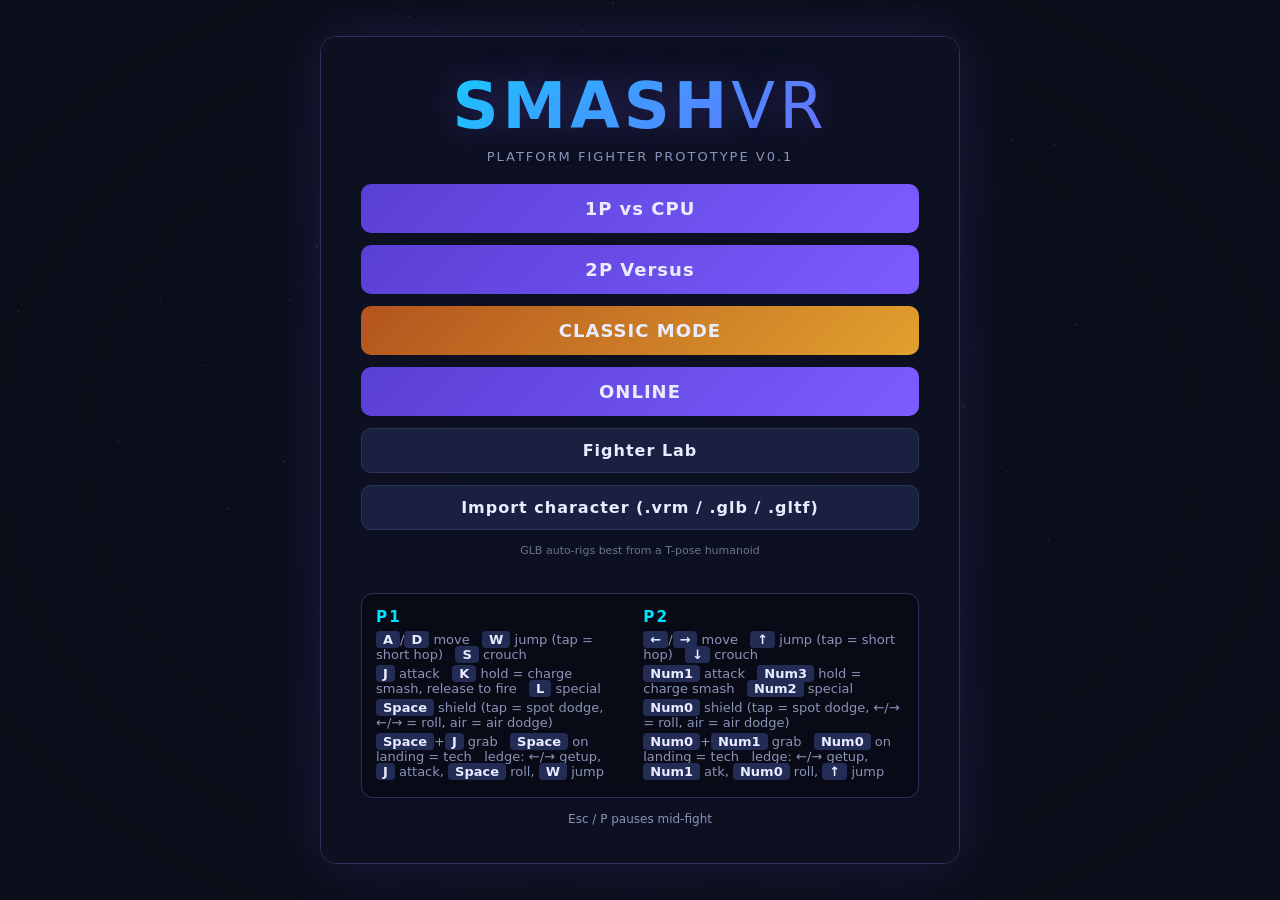
<file: index.html>
<!DOCTYPE html>
<html lang="en">
<head>
<meta charset="utf-8">
<meta name="viewport" content="width=device-width, initial-scale=1, maximum-scale=1, user-scalable=no, viewport-fit=cover">
<link rel="icon" href="data:,">
<title>SMASHVR — platform fighter prototype</title>
<link rel="stylesheet" href="./css/style.css">
<script type="importmap">
{ "imports": {
    "three": "./js/vendor/three.module.js",
    "three/addons/": "./js/vendor/three_addons/",
    "@pixiv/three-vrm": "./js/vendor/three-vrm.module.min.js"
} }
</script>
</head>
<body>
<div id="game"></div>
<!-- v0.4 juice layers: damage numbers + KO white-vignette flash -->
<div id="dmg-layer"></div>
<div id="ko-vignette"></div>

<!-- ============ TITLE ============ -->
<div id="screen-title" class="screen">
  <div class="panel">
    <h1 class="logo">SMASH<span>VR</span></h1>
    <p class="subtitle">platform fighter prototype v0.1</p>
    <div class="btn-col">
      <button id="btn-1p" class="btn big">1P vs CPU</button>
      <button id="btn-2p" class="btn big">2P Versus</button>
      <button id="btn-campaign" class="btn big camp">CLASSIC MODE</button>
      <button id="btn-online" class="btn big">ONLINE</button>
      <button id="btn-lab" class="btn">Fighter Lab</button>
      <label class="btn file-btn">Import character (.vrm / .glb / .gltf)
        <input type="file" id="vrm-file" accept=".vrm,.glb,.gltf" hidden>
      </label>
      <div class="import-hint">GLB auto-rigs best from a T-pose humanoid</div>
      <div class="import-hint" id="import-status"></div>
    </div>
    <div class="controls-card">
      <div>
        <h3>P1</h3>
        <p><b>A</b>/<b>D</b> move &nbsp; <b>W</b> jump (tap = short hop) &nbsp; <b>S</b> crouch</p>
        <p><b>J</b> attack &nbsp; <b>K</b> hold = charge smash, release to fire &nbsp; <b>L</b> special</p>
        <p><b>Space</b> shield (tap = spot dodge, &#8592;/&#8594; = roll, air = air dodge)</p>
        <p><b>Space</b>+<b>J</b> grab &nbsp; <b>Space</b> on landing = tech &nbsp; ledge: &#8592;/&#8594; getup, <b>J</b> attack, <b>Space</b> roll, <b>W</b> jump</p>
      </div>
      <div>
        <h3>P2</h3>
        <p><b>&#8592;</b>/<b>&#8594;</b> move &nbsp; <b>&#8593;</b> jump (tap = short hop) &nbsp; <b>&#8595;</b> crouch</p>
        <p><b>Num1</b> attack &nbsp; <b>Num3</b> hold = charge smash &nbsp; <b>Num2</b> special</p>
        <p><b>Num0</b> shield (tap = spot dodge, &#8592;/&#8594; = roll, air = air dodge)</p>
        <p><b>Num0</b>+<b>Num1</b> grab &nbsp; <b>Num0</b> on landing = tech &nbsp; ledge: &#8592;/&#8594; getup, <b>Num1</b> atk, <b>Num0</b> roll, <b>&#8593;</b> jump</p>
      </div>
    </div>
    <p class="hint">Esc / P pauses mid-fight</p>
  </div>
</div>

<!-- ============ FIGHTER SELECT (v0.51: classic fighter menu) ============ -->
<div id="screen-select" class="screen hidden">
  <div class="sel-wrap">
    <div class="sel-head">
      <h2 id="select-title">CHOOSE YOUR FIGHTER</h2>
      <div class="sel-mode" id="select-mode">1P vs CPU</div>
    </div>
    <div class="sel-main">
      <div class="sel-grid" id="fighter-cards"></div>
      <aside class="sel-detail" id="sel-detail"></aside>
    </div>
    <div id="slot-strip"></div>
    <div class="sel-hint">Click a tray to select it · <b>CTRL</b> badge cycles controller · <b>●</b> cycles team · tiles assign to the selected tray · <b>←→↑↓</b> move cursor · <b>Enter</b> assigns · <b>Tab</b> next tray</div>
    <div class="btn-row">
      <button id="btn-back" class="btn ghost">&#8592; Back</button>
      <button id="btn-start" class="btn big">START FIGHT</button>
    </div>
  </div>
</div>

<!-- ============ CAMPAIGN (CLASSIC MODE) ============ -->
<div id="screen-campaign" class="screen hidden">
  <div class="panel wide">
    <h2>CLASSIC MODE</h2>
    <p class="subtitle">7 stages · weird enemies · challenges · ends on a boss</p>
    <div class="btn-row coop-row">
      <button id="btn-coop1" class="btn sel">1P</button>
      <button id="btn-coop2" class="btn">2P CO-OP</button>
    </div>
    <h3 class="sel-label">P1 fighter</h3>
    <div class="cards small" id="camp-p1-cards"></div>
    <div id="camp-p2-wrap" class="hidden">
      <h3 class="sel-label">P2 fighter</h3>
      <div class="cards small" id="camp-p2-cards"></div>
    </div>
    <h3 class="sel-label">Stages</h3>
    <div id="campaign-stages"></div>
    <div class="btn-row">
      <button id="btn-camp-back" class="btn ghost">&#8592; Back</button>
    </div>
  </div>
</div>

<!-- ============ ONLINE LOBBY ============ -->
<div id="screen-online" class="screen hidden">
  <div class="panel">
    <h2>ONLINE</h2>
    <p class="subtitle">lobbies · friend invites · 1v1 / 2v2 / FFA</p>
    <div class="btn-col">
      <input id="net-name" class="text-in" placeholder="Your name" maxlength="16">
      <button id="btn-net-create" class="btn big">Create lobby</button>
      <div class="join-row">
        <input id="net-code" class="text-in code" placeholder="CODE" maxlength="6">
        <button id="btn-net-join" class="btn">Join</button>
      </div>
      <div id="net-status" class="import-hint"></div>
      <button id="btn-online-back" class="btn ghost">&#8592; Back</button>
    </div>
  </div>
</div>

<div id="screen-lobby" class="screen hidden">
  <div class="panel wide">
    <h2>LOBBY <span id="lobby-code" class="code-big"></span></h2>
    <p class="subtitle">share the code or <button id="btn-copy-link" class="btn small">copy invite link</button></p>
    <div id="lobby-qr-wrap">
      <canvas id="lobby-qr" width="232" height="232"></canvas>
      <p class="subtitle">scan to join — or they enter the code</p>
    </div>
    <div id="lobby-players"></div>
    <div id="lobby-config" class="hidden">
      <div class="btn-row">
        <button id="btn-mode-ffa" class="btn sel">FFA</button>
        <button id="btn-mode-teams" class="btn">2v2 TEAMS</button>
      </div>
      <div class="cfg-row">CPU bots: <button id="btn-cpu-dec" class="btn small">−</button>
        <span id="lobby-cpus">1</span> <button id="btn-cpu-inc" class="btn small">+</button></div>
    </div>
    <div class="btn-row">
      <button id="btn-lobby-start" class="btn big hidden">START MATCH</button>
      <button id="btn-lobby-leave" class="btn ghost">Leave</button>
    </div>
    <div id="lobby-hint" class="import-hint"></div>
  </div>
</div>

<!-- ============ HUD ============ -->
<div id="hud" class="hidden">
  <div class="hud-side left" id="hud-left"></div>
  <div class="hud-center">
    <div class="hud-timer" id="hud-timer">5:00</div>
    <div class="hud-pause-hint">Esc pause</div>
    <div id="net-waiting" class="hidden">WAITING FOR PLAYERS…</div>
    <button id="btn-net-leave" class="btn small danger hidden">leave match</button>
  </div>
  <div class="hud-side right" id="hud-right"></div>
</div>
<div id="hud-extra" class="hidden"></div>
<div id="hud-countdown" class="hidden"></div>

<!-- ============ CAMPAIGN STAGE INTRO ============ -->
<div id="campaign-intro" class="hidden">
  <div id="ci-num">STAGE 1 / 7</div>
  <div id="ci-name">WARMUP</div>
  <div id="ci-sub"></div>
</div>

<!-- ============ PAUSE ============ -->
<div id="screen-pause" class="screen hidden">
  <div class="panel small">
    <h2>PAUSED</h2>
    <div class="btn-col">
      <button id="btn-resume" class="btn big">Resume</button>
      <button id="btn-quit" class="btn ghost">Quit to title</button>
    </div>
  </div>
</div>

<!-- ============ RESULTS ============ -->
<div id="screen-results" class="screen hidden">
  <div class="panel small">
    <h2 id="results-winner">RONIN WINS</h2>
    <p class="subtitle" id="results-sub"></p>
    <div class="btn-col">
      <button id="btn-next-stage" class="btn big hidden">NEXT STAGE &#8594;</button>
      <button id="btn-rematch" class="btn big">Rematch</button>
      <button id="btn-results-title" class="btn ghost">Quit to title</button>
    </div>
  </div>
</div>

<!-- Fighter Lab overlay (built by lab.js) -->
<div id="lab-overlay" class="hidden"></div>

<div id="toast" class="hidden"></div>

<script src="./js/vendor/qrcode.js?v=51"></script>
<script type="module" src="./js/main.js?v=51"></script>
</body>
</html>
</file>
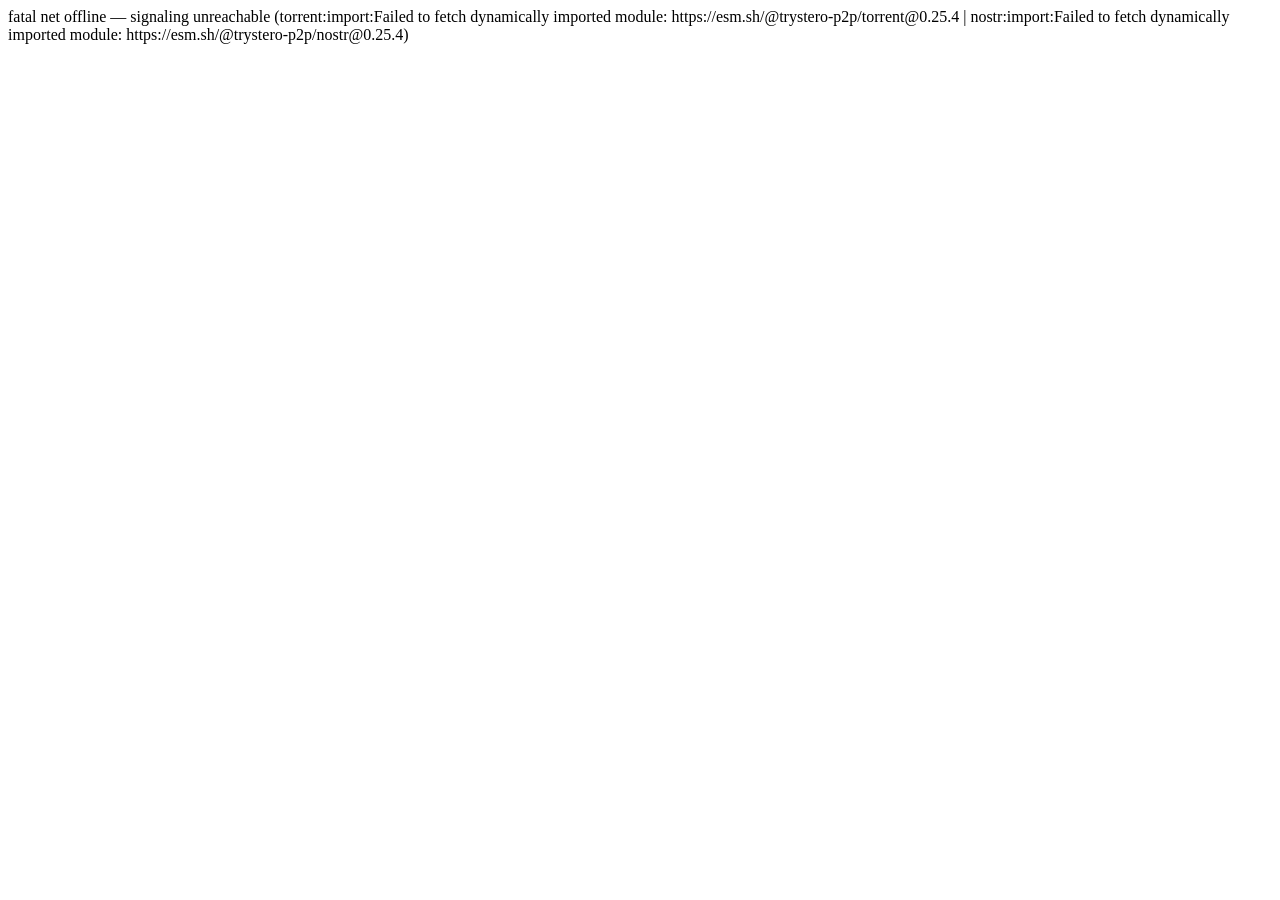
<file: test/_signal.html>
<!doctype html>
<html><head><meta charset="utf-8"><title>smashvr signal test</title>
<script type="importmap">
{ "imports": {
    "three": "../js/vendor/three.module.js",
    "three/addons/": "../js/vendor/three_addons/",
    "@pixiv/three-vrm": "../js/vendor/three-vrm.module.min.js"
} }
</script></head><body>
<div id="sig-status">booting…</div>
<script type="module">
import { createNetTransport } from '../js/netplay.js';
window.__sig = { log: [], transport: null, error: null, done: false };
const log = (m) => { window.__sig.log.push(m); document.getElementById('sig-status').textContent = m; };
try {
  const code = (location.hash.match(/#room=([A-Z0-9]+)/) || [])[1] || 'SIGTEST';
  log('import-ok');
  const t = await createNetTransport(code, {
    onPeerJoin: (cid, via) => log('peer-join:' + String(cid).slice(0, 8) + ' via ' + via),
    onPeerLeave: (cid, via) => log('peer-leave:' + String(cid).slice(0, 8) + ' via ' + via),
    onMessage: (msg) => log('msg:' + JSON.stringify(msg).slice(0, 80)),
  });
  window.__sig.transport = t;
  log('room-joined cid=' + String(t.cid).slice(0, 8));
  // SDP sanity per AGENTS.md: bare RTCPeerConnection offer proves the
  // browser WebRTC stack; ICE can never get past checking on this VM (UDP).
  try {
    const pc = new RTCPeerConnection();
    pc.createDataChannel('x');
    const offer = await pc.createOffer();
    await pc.setLocalDescription(offer);
    log('sdp-ok type=' + offer.type + ' sdp_len=' + offer.sdp.length);
    pc.close();
  } catch (e) { log('sdp-fail ' + e.message); }
  // send attempt (data channel can't open here — must not throw)
  setTimeout(() => {
    try { t.send({ k: 'ping', n: 1 }); log('send-attempted peers=' + t.peerCount()); }
    catch (e) { log('send-threw ' + e.message); }
    window.__sig.done = true;
  }, 5000);
} catch (e) {
  window.__sig.error = String((e && e.message) || e);
  log('fatal ' + window.__sig.error);
  window.__sig.done = true;
}
</script></body></html>
</file>
<file: css/style.css>
/* SMASHVR v0.1 — dark arena theme */
:root {
  --bg: #0b0e1a;
  --panel: rgba(13, 17, 34, 0.92);
  --line: #2a3358;
  --txt: #e8ecff;
  --dim: #8b93b8;
  --accent: #7c5cff;
  --accent2: #00e5ff;
  --danger: #ff4d6d;
  /* Console screen rect for HUD/gloss layers in console mode. Defaults
     are the full-viewport values; touchui publishes exact px once layout
     runs. Nothing load-bearing reads these — slot geometry is pure CSS. */
  --vx: 0px; --vy: 0px; --vw: 100vw; --vh: 100vh;
}

* { box-sizing: border-box; }

html, body {
  margin: 0; padding: 0; height: 100%;
  background: var(--bg); color: var(--txt);
  font-family: "Segoe UI", system-ui, -apple-system, sans-serif;
  overflow: hidden;
  user-select: none; -webkit-user-select: none;
}

#game { position: fixed; inset: 0; }
#game canvas { display: block; }

/* v0.4 juice layers */
#dmg-layer { position: fixed; inset: 0; pointer-events: none; overflow: hidden; z-index: 15; }
.dmg-num {
  position: absolute; left: 0; top: 0;
  font-weight: 800; font-size: 15px; line-height: 1;
  color: #fff; text-shadow: 0 0 4px rgba(0,0,0,0.9), 0 2px 2px rgba(0,0,0,0.7);
  will-change: transform, opacity; pointer-events: none;
}
.dmg-num.big { font-size: 26px; color: #ffe27d; }
#ko-vignette {
  position: fixed; inset: 0; pointer-events: none; z-index: 16; opacity: 0;
  background: radial-gradient(ellipse at center, rgba(255,255,255,0) 40%, rgba(255,255,255,0.95) 100%);
}

/* ---------- screens ---------- */
.screen {
  position: fixed; inset: 0; z-index: 20;
  display: flex; align-items: center; justify-content: center;
  background: radial-gradient(ellipse at center, rgba(11,14,26,0.55) 0%, rgba(11,14,26,0.92) 100%);
}
.hidden { display: none !important; }

.panel {
  background: var(--panel);
  border: 1px solid var(--line);
  border-radius: 16px;
  padding: 32px 40px;
  text-align: center;
  box-shadow: 0 0 60px rgba(124, 92, 255, 0.18);
  max-width: 640px; width: min(92vw, 640px);
  max-height: 92vh; overflow-y: auto;
}
.panel.small { width: min(92vw, 400px); }

.logo {
  font-size: 64px; font-weight: 900; letter-spacing: 4px; margin: 0;
  background: linear-gradient(135deg, var(--accent2), var(--accent));
  -webkit-background-clip: text; background-clip: text; color: transparent;
  text-shadow: 0 0 40px rgba(124, 92, 255, 0.35);
}
.logo span { font-weight: 300; }
.subtitle { color: var(--dim); margin: 6px 0 20px; letter-spacing: 2px; text-transform: uppercase; font-size: 13px; }

h2 { letter-spacing: 3px; margin: 0 0 12px; }
h3.sel-label { color: var(--dim); letter-spacing: 2px; font-size: 13px; margin: 18px 0 8px; text-transform: uppercase; }

/* ---------- buttons ---------- */
.btn {
  font: inherit; font-weight: 700; letter-spacing: 1px;
  color: var(--txt); background: #1a2140;
  border: 1px solid var(--line); border-radius: 10px;
  padding: 12px 22px; cursor: pointer;
  transition: transform 0.08s, box-shadow 0.08s, background 0.08s;
}
.btn:hover { background: #232c55; box-shadow: 0 0 18px rgba(124, 92, 255, 0.35); transform: translateY(-1px); }
.btn:active { transform: translateY(1px); }
.btn.big { font-size: 18px; padding: 14px 30px; background: linear-gradient(135deg, #5a3fd4, #7c5cff); border: none; }
.btn.big:hover { box-shadow: 0 0 24px rgba(124, 92, 255, 0.6); }
.btn.ghost { background: transparent; }
.btn-col { display: flex; flex-direction: column; gap: 12px; align-items: stretch; margin: 8px 0; }
.btn-row { display: flex; gap: 12px; justify-content: center; margin-top: 22px; }
.file-btn { display: inline-block; text-align: center; }
.import-hint { font-size: 11px; color: #6b7488; text-align: center; margin-top: 2px; }

/* ---------- controls card ---------- */
.controls-card {
  display: flex; gap: 24px; justify-content: center;
  margin-top: 22px; padding: 14px;
  border: 1px solid var(--line); border-radius: 12px;
  background: rgba(0, 0, 0, 0.3);
  text-align: left; font-size: 13px;
}
.controls-card h3 { margin: 0 0 6px; color: var(--accent2); letter-spacing: 2px; }
.controls-card p { margin: 4px 0; color: var(--dim); }
.controls-card b { color: var(--txt); background: #232c55; border-radius: 4px; padding: 1px 7px; }
.hint { color: var(--dim); font-size: 12px; margin-top: 14px; }

/* ---------- fighter cards ---------- */
.cards { display: flex; gap: 14px; justify-content: center; }
.fcard {
  flex: 1; max-width: 220px; cursor: pointer;
  border: 2px solid var(--line); border-radius: 12px;
  padding: 16px 12px; background: rgba(0, 0, 0, 0.35);
  transition: border-color 0.1s, transform 0.1s;
}
.fcard:hover { transform: translateY(-2px); }
.fcard.sel { border-color: var(--accent2); box-shadow: 0 0 20px rgba(0, 229, 255, 0.35); }
.fcard .fname { font-size: 22px; font-weight: 900; letter-spacing: 3px; margin-bottom: 4px; }
/* v0.17: Smash-style portrait — character render, name banner below. */
.fcard .fportrait {
  width: 100%; aspect-ratio: 1; border-radius: 8px; overflow: hidden;
  background: radial-gradient(ellipse at 50% 70%, #2a3350 0%, #141824 75%);
  border: 1px solid var(--line); margin-bottom: 8px;
  display: flex; align-items: center; justify-content: center;
}
.fcard .fportrait img { width: 100%; height: 100%; object-fit: cover; display: block; }
.fcard .fportrait .swatch { width: 60%; height: 14px; border-radius: 7px; }
.fcard .fclass { color: var(--dim); font-size: 12px; letter-spacing: 2px; text-transform: uppercase; margin-bottom: 10px; }
.fcard .swatch { height: 14px; border-radius: 7px; margin: 0 18px; }
/* v0.7: CUSTOM roster section label on the select screen */
.fcard-label {
  align-self: center; color: var(--dim); font-size: 11px; letter-spacing: 3px;
  padding: 0 4px; white-space: nowrap;
}

/* ---------- v0.9 slot strip ---------- */
.panel.wide { width: min(96vw, 1100px); }
#slot-strip {
  display: flex; gap: 8px; justify-content: center; margin: 10px 0 4px;
  flex-wrap: nowrap;
}
.slot {
  flex: 1; min-width: 0; max-width: 130px; cursor: pointer;
  border: 2px solid var(--line); border-radius: 10px;
  padding: 8px 6px; background: rgba(0, 0, 0, 0.35);
  display: flex; flex-direction: column; align-items: center; gap: 6px;
  transition: border-color 0.1s;
}
.slot:hover { border-color: var(--dim); }
.slot.sel { border-color: var(--accent2); box-shadow: 0 0 14px rgba(0, 229, 255, 0.3); }
.slot.closed { opacity: 0.45; }
.slot-name { font-size: 11px; font-weight: 800; letter-spacing: 1px; white-space: nowrap; overflow: hidden; text-overflow: ellipsis; max-width: 100%; }
.slot-ctrl {
  font-size: 11px; font-weight: 800; letter-spacing: 1px; cursor: pointer;
  background: #232c55; color: var(--txt); border: 1px solid var(--line);
  border-radius: 6px; padding: 3px 10px; min-width: 52px;
}
.slot-team {
  width: 18px; height: 18px; border-radius: 50%; cursor: pointer;
  background: #2a2f45; border: 2px solid var(--line); padding: 0;
}
.slot-team.team-red { background: #ff3b30; border-color: #ff3b30; }
.slot-team.team-blue { background: #0a84ff; border-color: #0a84ff; }
.sel-hint { color: var(--dim); font-size: 11px; letter-spacing: 1px; margin: 6px 0 10px; }
.sel-hint b { color: var(--txt); }

/* ---------- HUD ---------- */
#hud {
  position: fixed; top: 0; left: 0; right: 0; z-index: 10;
  display: flex; justify-content: space-between; align-items: flex-start;
  padding: 14px 26px; pointer-events: none;
  text-shadow: 0 2px 8px rgba(0, 0, 0, 0.8);
}
.hud-side { min-width: 180px; max-width: 34vw; display: flex; flex-direction: column; gap: 8px; }
.hud-side.right { text-align: right; align-items: flex-end; }
.hud-side.left { align-items: flex-start; }
.hchip { border-left: 3px solid var(--dim); padding-left: 8px; }
.hud-side.right .hchip { border-left: none; border-right: 3px solid var(--dim); padding-left: 0; padding-right: 8px; }
.hud-team { font-weight: 900; letter-spacing: 4px; font-size: 13px; }
.hud-name { font-weight: 800; letter-spacing: 2px; font-size: 15px; color: var(--dim); }
.hud-pct { font-size: 52px; font-weight: 900; line-height: 1; }
.hud-stocks { font-size: 20px; color: var(--accent2); letter-spacing: 4px; margin-top: 4px; }
/* v0.23: combo badge — pops under the chip while a combo is live */
.hud-combo { font-weight: 800; font-size: 17px; letter-spacing: 2px; margin-top: 2px;
  text-shadow: 0 0 14px currentColor; }
.hud-combo.pop { animation: combo-pop 0.28s ease-out; }
@keyframes combo-pop {
  0% { transform: scale(1.7); opacity: 0.5; }
  100% { transform: scale(1); opacity: 1; }
}
.hud-combo.hidden { display: none; }
/* v0.9: compact chips when 3+ fighters share a side */
.hud-side .hchip:nth-child(n+3) .hud-pct { font-size: 34px; }
.hud-side .hchip:nth-child(n+3) .hud-name { font-size: 12px; }
.hud-side .hchip:nth-child(n+3) .hud-stocks { font-size: 14px; }
.hud-center { text-align: center; }
.hud-timer { font-size: 30px; font-weight: 800; letter-spacing: 2px; }
.hud-pause-hint { font-size: 11px; color: var(--dim); letter-spacing: 1px; }

#hud-countdown {
  position: fixed; inset: 0; z-index: 15;
  display: flex; align-items: center; justify-content: center;
  font-size: 120px; font-weight: 900; color: var(--txt);
  text-shadow: 0 0 60px var(--accent);
  pointer-events: none;
}

/* ---------- lab overlay / toast ---------- */
#lab-overlay {
  position: fixed; inset: 0; z-index: 30;
  background: rgba(5, 7, 15, 0.9);
  display: flex; align-items: center; justify-content: center;
}

#toast {
  position: fixed; bottom: 26px; left: 50%; transform: translateX(-50%);
  z-index: 50; background: #1a2140; border: 1px solid var(--accent);
  color: var(--txt); padding: 12px 24px; border-radius: 10px;
  font-weight: 600; box-shadow: 0 0 24px rgba(124, 92, 255, 0.4);
  transition: opacity 0.3s;
}
#toast.error { border-color: var(--danger); box-shadow: 0 0 24px rgba(255, 77, 109, 0.4); }

/* ---------- v0.10 campaign ---------- */
.btn.camp { background: linear-gradient(135deg, #b3541e, #e2a12e); }
.btn.camp:hover { box-shadow: 0 0 24px rgba(226, 161, 46, 0.6); }
.coop-row { margin: 4px 0 6px; }
.coop-row .btn.sel { border-color: var(--accent2); box-shadow: 0 0 18px rgba(0, 229, 255, 0.35); }
.cards.small { flex-wrap: wrap; gap: 8px; }
.btn.pick { padding: 8px 14px; font-size: 13px; }
.btn.pick.sel { border-color: var(--accent2); box-shadow: 0 0 14px rgba(0, 229, 255, 0.35); }
#campaign-stages { display: flex; flex-direction: column; gap: 8px; margin: 6px 0 4px; }
.stage {
  display: flex; align-items: center; gap: 14px; text-align: left;
  border: 2px solid var(--line); border-radius: 12px; padding: 10px 16px;
  background: rgba(0, 0, 0, 0.35); cursor: pointer;
  transition: border-color 0.1s, transform 0.1s;
}
.stage:hover:not(.locked) { border-color: var(--accent2); transform: translateX(3px); }
.stage.locked { opacity: 0.45; cursor: default; }
.stage-num {
  font-size: 26px; font-weight: 900; min-width: 44px; text-align: center;
  color: var(--accent2);
}
.stage.locked .stage-num { color: var(--dim); }
.stage-body { flex: 1; }
.stage-name { font-weight: 900; letter-spacing: 3px; font-size: 17px; }
.stage-sub { color: var(--dim); font-size: 13px; margin-top: 2px; }
.stage-best { color: var(--accent2); font-size: 13px; font-weight: 700; white-space: nowrap; }

/* stage intro splash */
#campaign-intro {
  position: fixed; inset: 0; z-index: 60; pointer-events: none;
  display: flex; flex-direction: column; align-items: center; justify-content: center;
  background: rgba(5, 7, 18, 0.55);
  animation: ci-in 0.35s ease-out;
}
#campaign-intro.hidden { display: none; }
#ci-num { letter-spacing: 6px; color: var(--dim); font-size: 15px; }
#ci-name {
  font-size: 64px; font-weight: 900; letter-spacing: 8px; margin: 6px 0;
  background: linear-gradient(135deg, #e2a12e, #ff5e3a);
  -webkit-background-clip: text; background-clip: text; color: transparent;
  text-shadow: 0 0 44px rgba(226, 161, 46, 0.4);
}
#ci-sub { color: var(--txt); font-size: 16px; letter-spacing: 1px; }
@keyframes ci-in { from { opacity: 0; transform: scale(1.06); } to { opacity: 1; transform: scale(1); } }

/* HUD extras: KO counter + boss bar */
#hud-extra {
  position: fixed; top: 76px; left: 50%; transform: translateX(-50%);
  z-index: 40; pointer-events: none; text-align: center;
}
#hud-extra.hidden { display: none; }
.kofest {
  font-size: 26px; font-weight: 900; letter-spacing: 3px; color: #ffd166;
  text-shadow: 0 0 18px rgba(255, 209, 102, 0.5);
}
.kofest b { font-size: 34px; }
.bossbar { width: min(60vw, 520px); }
.bossname {
  font-weight: 900; letter-spacing: 4px; font-size: 15px; color: #c4b5fd;
  text-shadow: 0 0 16px rgba(139, 92, 246, 0.6); margin-bottom: 4px;
}
.bosstrack {
  position: relative; height: 16px; border-radius: 8px;
  background: rgba(0, 0, 0, 0.55); border: 1px solid #8b5cf6;
  overflow: hidden;
}
.bossfill {
  height: 100%; border-radius: 8px;
  background: linear-gradient(90deg, #8b5cf6, #e879f9);
  transition: width 0.2s;
}
.bosspip {
  position: absolute; top: 0; bottom: 0; width: 2px; background: #0b0e1a;
}

/* ---------- v0.11 online lobby ---------- */
.text-in {
  background: #0d1226; color: #e8ecf8; border: 1px solid var(--line);
  border-radius: 10px; padding: 12px 14px; font-size: 16px; font-family: inherit;
  width: 100%; box-sizing: border-box; text-align: center;
}
.text-in.code { letter-spacing: 6px; text-transform: uppercase; font-weight: 700; }
.join-row { display: flex; gap: 10px; }
.join-row .text-in { flex: 1; }
.code-big {
  letter-spacing: 8px; color: #7c5cff; font-size: 1.2em;
  border: 1px dashed var(--line); border-radius: 8px; padding: 2px 10px 2px 18px;
}
#lobby-qr-wrap { text-align: center; margin: 12px 0 2px; }
#lobby-qr { background: #fff; border-radius: 10px; image-rendering: pixelated; }
#lobby-qr-wrap .subtitle { margin-top: 6px; }
#lobby-players { display: flex; flex-direction: column; gap: 8px; margin: 14px 0; }
.lrow {
  display: flex; align-items: center; gap: 10px;
  background: rgba(0, 0, 0, 0.3); border: 1px solid var(--line);
  border-radius: 10px; padding: 8px 12px;
}
.lrow.me { border-color: #7c5cff; }
.lrow.empty { color: #6b7488; font-size: 13px; justify-content: center; border-style: dashed; }
.lname { flex: 1; font-weight: 600; }
.ldef {
  background: #0d1226; color: #e8ecf8; border: 1px solid var(--line);
  border-radius: 8px; padding: 6px 8px; font-family: inherit;
}
.btn.small { font-size: 13px; padding: 7px 12px; }
.btn.danger { background: #5a2333; }
.cfg-row { display: flex; align-items: center; justify-content: center; gap: 10px; margin-top: 14px; }
#lobby-cpus { min-width: 24px; text-align: center; font-size: 18px; font-weight: 700; }
#net-waiting {
  margin-top: 6px; font-size: 13px; font-weight: 700; color: #ffd166;
  animation: blink 1s steps(2) infinite;
}
#btn-net-leave { pointer-events: auto; margin-top: 6px; }
@keyframes blink { 50% { opacity: 0.4; } }
#import-failure, .error { color: #ff7b7b !important; }

/* ---------- v0.26: handheld console mode (touch devices only) ---------- */
/* Built by js/touchui.js; body.touch-ui is set only on coarse pointers, so
   none of this exists in the desktop layout. Two modes: .mode-console (game
   in a Game Boy Micro-style body) and .mode-full (fullscreen + floating
   translucent controls). --vx/--vy/--vw/--vh = the console screen rect,
   published by touchui so HUD layers can live inside the little screen.
   The slot's own geometry is pure CSS (aspect-ratio + container units on
   #screen-slot, #game reparented inside it): correct at first paint with
   zero events fired. JS only syncs the canvas buffer, gloss and HUD —
   all change-gated, none of it load-bearing for the slot's shape. */
#console, #touch-overlay, #screen-glass { display: none; }
body.touch-ui { touch-action: none; overscroll-behavior: none; }
body.mode-console {
  background:
    radial-gradient(120% 90% at 50% 0%, #5b4396 0%, #3a2766 45%, #241743 100%);
}

/* console shell */
body.touch-ui #console {
  display: flex; flex-direction: column;
  position: fixed; inset: 0; z-index: 5;
  /* Size to the dynamic viewport (tracks toolbar show/hide) with a vh
     fallback for older engines — pure CSS, resolved before any JS runs. */
  height: 100vh; height: 100dvh;
  padding: max(6px, env(safe-area-inset-top)) max(8px, env(safe-area-inset-right))
           max(6px, env(safe-area-inset-bottom)) max(8px, env(safe-area-inset-left));
  background:
    radial-gradient(120% 90% at 50% 0%, #5b4396 0%, #3a2766 45%, #241743 100%);
  box-shadow: inset 0 2px 0 rgba(255,255,255,0.14), inset 0 -14px 30px rgba(0,0,0,0.35);
  font-family: inherit;
}
#console-top {
  display: flex; align-items: center; justify-content: space-between;
  padding: 2px 8px 4px; min-height: 30px;
}
#console-top .power {
  display: flex; align-items: center; gap: 6px;
  font-size: 8px; letter-spacing: 2px; color: rgba(233,226,255,0.6); font-weight: 700;
}
#console-top .led {
  width: 8px; height: 8px; border-radius: 50%;
  background: #ff5252; box-shadow: 0 0 8px #ff5252, inset 0 -1px 2px rgba(0,0,0,0.4);
}
#console-top .brand {
  font-size: 17px; font-weight: 900; font-style: italic; letter-spacing: 3px;
  color: #efe9ff; text-shadow: 0 2px 0 rgba(0,0,0,0.35), 0 0 18px rgba(168,85,247,0.45);
}
#console-top .brand em {
  font-size: 11px; font-weight: 700; letter-spacing: 4px; color: #f0abfc;
  text-transform: lowercase;
}
.chrome-btn {
  font: inherit; font-size: 10px; font-weight: 800; letter-spacing: 2px;
  color: #e9e2ff; background: linear-gradient(#3a2a68, #241845);
  border: 1px solid rgba(255,255,255,0.16); border-radius: 999px;
  padding: 7px 13px; cursor: pointer; box-shadow: 0 2px 6px rgba(0,0,0,0.4);
}
.chrome-btn:active { transform: translateY(1px); }

#console-main {
  flex: 1; min-height: 0;
  display: flex; align-items: stretch; gap: 10px; padding: 4px 4px;
}
#bezel {
  flex: 1; min-width: 0; display: flex;
  align-items: center; justify-content: center;
  background: linear-gradient(160deg, #171126, #0d0a18);
  border-radius: 20px; padding: 10px;
  box-shadow: inset 0 2px 10px rgba(0,0,0,0.85), inset 0 -1px 0 rgba(255,255,255,0.07),
              0 1px 0 rgba(255,255,255,0.08);
  /* Size container: the slot sizes itself off the bezel's content box in
     pure CSS (cq units below) — no JS measurement in the load path. The
     bezel's own size comes from flex (landscape) / height:34% (portrait),
     never from its contents, so size containment is safe here. */
  container-type: size;
}
/* The screen itself: the largest 16:9 rect inside the bezel, BY
   CONSTRUCTION. aspect-ratio + container units resolve at first paint,
   before any resize/visualViewport/ResizeObserver event could fire —
   Brave on Android may deliver those late or effectively never, so no
   event and no JS may be load-bearing for this box. All units are CSS
   px: devicePixelRatio never enters layout (Brave farbling perturbs it;
   DPR is for the canvas buffer only, clamped in main.js). touchui only
   guards engines without cq support and syncs buffer/gloss/HUD to it. */
#screen-slot {
  position: relative; flex: 0 0 auto;
  border-radius: 12px; background: #000; overflow: hidden;
  aspect-ratio: 16 / 9;
  width: 100%; max-width: 100%; max-height: 100%;
}
@supports (width: 1cqw) {
  #screen-slot {
    width: min(100cqw, 177.778cqh);
    height: min(56.25cqw, 100cqh);
  }
}
.deck { display: flex; align-items: center; justify-content: center; }
.deck-left { width: 148px; }
.deck-right { width: 172px; }

#console-bottom {
  display: flex; align-items: center; justify-content: space-between;
  padding: 4px 16px 2px; min-height: 38px;
}
.grille { display: grid; grid-template-columns: repeat(6, 5px); gap: 4px; }
.grille i {
  width: 4px; height: 4px; border-radius: 50%;
  background: rgba(0,0,0,0.5); box-shadow: inset 0 1px 1px rgba(0,0,0,0.8), 0 1px 0 rgba(255,255,255,0.07);
}

/* portrait: screen on top, decks side by side below — Game Boy stack.
   The screen band is sized for a 16:9 picture (CSS letterboxes the slot
   inside it); the decks keep the rest at the controls' natural size. */
@media (orientation: portrait) {
  #console-main { flex-wrap: wrap; align-content: stretch; }
  #bezel { order: -1; flex: 1 1 100%; height: 34%; }
  .deck-left, .deck-right { flex: 1; width: auto; }
}

/* bars + control clusters never flex-crush — the console scales instead */
#console-top, #console-bottom { flex-shrink: 0; }
.stick-wrap, .btn-cluster { flex-shrink: 0; }

/* canvas + glass sit exactly on the screen slot (positioned by touchui) */
/* #game must paint ABOVE the console shell (z 5): the shell's bezel/slot are
   opaque, so without this the canvas renders hidden underneath them. Below
   glass (9) and HUD (10); only applies on touch devices. */
body.touch-ui #game { z-index: 6; }
/* Console mode: #game lives INSIDE #screen-slot (touchui reparents it),
   so it inherits the slot's CSS-correct box exactly — no JS rect copying,
   nothing to desync. If the canvas buffer ever lags a slot resize,
   overflow:hidden crops for a frame instead of squishing. In full mode
   #game returns to <body> and its base fixed/inset:0 rules apply. */
body.mode-console #game {
  position: absolute; inset: 0; width: auto; height: auto;
  border-radius: 12px; overflow: hidden;
}
body.mode-console #screen-glass {
  display: block; position: fixed; z-index: 9; pointer-events: none;
  border-radius: 12px;
  background: linear-gradient(155deg, rgba(255,255,255,0.10) 0%, rgba(255,255,255,0.02) 32%, rgba(255,255,255,0) 55%);
  box-shadow: inset 0 0 0 1px rgba(0,0,0,0.65), inset 0 0 26px rgba(0,0,0,0.45);
}

/* HUD + juice layers move inside the console screen */
body.mode-console #hud {
  top: var(--vy); left: var(--vx); width: var(--vw); right: auto;
  padding: 8px 12px;
}
body.mode-console .hud-side { min-width: 0; }
body.mode-console .hud-pct { font-size: 30px; }
body.mode-console .hud-name { font-size: 11px; }
body.mode-console .hud-stocks { font-size: 13px; margin-top: 2px; }
body.mode-console .hud-timer { font-size: 18px; }
body.mode-console .hud-combo { font-size: 13px; }
body.mode-console #dmg-layer, body.mode-console #ko-vignette {
  top: var(--vy); left: var(--vx); width: var(--vw); height: var(--vh); right: auto; bottom: auto;
}
body.mode-console #hud-countdown {
  top: var(--vy); left: var(--vx); width: var(--vw); height: var(--vh); right: auto; bottom: auto;
  font-size: 64px;
}
body.mode-console #hud-extra { top: calc(var(--vy) + 46px); }

/* analog stick */
.stick-wrap { display: flex; flex-direction: column; align-items: center; gap: 7px; }
#stick-base {
  width: 118px; height: 118px; border-radius: 50%; position: relative;
  background: radial-gradient(circle at 50% 42%, #3a2c66, #1d1533 72%);
  box-shadow: inset 0 4px 12px rgba(0,0,0,0.75), inset 0 -2px 5px rgba(255,255,255,0.06),
              0 1px 0 rgba(255,255,255,0.06);
  touch-action: none;
}
#stick-nub {
  width: 54px; height: 54px; border-radius: 50%;
  position: absolute; left: 50%; top: 50%; transform: translate(-50%, -50%);
  background: radial-gradient(circle at 38% 30%, #c4b5fd, #7c3aed 55%, #4c1d95);
  box-shadow: 0 5px 12px rgba(0,0,0,0.55), inset 0 -5px 9px rgba(0,0,0,0.35),
              inset 0 3px 5px rgba(255,255,255,0.4);
  pointer-events: none;
}
#stick-nub::after {
  content: ''; position: absolute; left: 50%; top: 50%; width: 20px; height: 20px;
  transform: translate(-50%, -50%); border-radius: 50%;
  background: radial-gradient(circle at 50% 40%, rgba(0,0,0,0.28), rgba(0,0,0,0.05) 75%);
}
.ctl-label { font-size: 9px; font-weight: 700; letter-spacing: 3px; color: rgba(233,226,255,0.55); }

/* action buttons */
.btn-cluster { display: flex; flex-direction: column; align-items: center; gap: 12px; }
.diamond { position: relative; width: 152px; height: 152px; }
.abtn {
  position: absolute; width: 54px; height: 54px; border-radius: 50%;
  font: inherit; font-size: 17px; font-weight: 900; color: #fff;
  border: none; cursor: pointer; touch-action: none;
  text-shadow: 0 1px 2px rgba(0,0,0,0.45);
  box-shadow: 0 4px 0 rgba(0,0,0,0.45), 0 7px 13px rgba(0,0,0,0.4),
              inset 0 2px 4px rgba(255,255,255,0.4), inset 0 -4px 7px rgba(0,0,0,0.3);
}
.abtn.x { left: 49px; top: 0;    background: radial-gradient(circle at 36% 30%, #67e8f9, #0891b2 60%, #155e75); }
.abtn.y { left: 0;    top: 49px; background: radial-gradient(circle at 36% 30%, #fcd34d, #d97706 60%, #92400e); }
.abtn.a { left: 98px; top: 49px; background: radial-gradient(circle at 36% 30%, #f9a8d4, #db2777 60%, #9d174d); }
.abtn.b { left: 49px; top: 98px; background: radial-gradient(circle at 36% 30%, #d8b4fe, #9333ea 60%, #6b21a8); }
.abtn.on { transform: translateY(3px); filter: brightness(1.3); box-shadow: 0 1px 0 rgba(0,0,0,0.45), 0 3px 6px rgba(0,0,0,0.4), inset 0 2px 4px rgba(255,255,255,0.4); }
.abtn.shield {
  position: static; width: auto; height: 40px; border-radius: 999px;
  padding: 0 24px; font-size: 12px; letter-spacing: 2px;
  background: linear-gradient(#55617a, #232c42);
}
.pills { display: flex; gap: 14px; }
.pill {
  font: inherit; font-size: 10px; font-weight: 800; letter-spacing: 2px;
  color: #cfc6f5; background: linear-gradient(#2c2150, #1a1233);
  border: 1px solid rgba(255,255,255,0.13); border-radius: 999px;
  padding: 9px 17px; cursor: pointer; touch-action: none;
  box-shadow: 0 3px 0 #100a20, 0 5px 9px rgba(0,0,0,0.45);
}
.pill:active { transform: translateY(2px); box-shadow: 0 1px 0 #100a20, 0 2px 4px rgba(0,0,0,0.45); }

/* fullscreen mode: floating, a-bit-transparent controls */
body.mode-full #console { display: none; } /* shell fully hidden; canvas owns the viewport */
body.mode-full #touch-overlay { display: block; }
#touch-overlay { position: fixed; inset: 0; z-index: 18; pointer-events: none; }
#touch-overlay .ov-left {
  position: absolute; left: max(16px, env(safe-area-inset-left)); bottom: 26px; pointer-events: auto;
}
#touch-overlay .ov-right {
  position: absolute; right: max(16px, env(safe-area-inset-right)); bottom: 26px; pointer-events: auto;
}
#touch-overlay .ov-top {
  position: absolute; top: max(10px, env(safe-area-inset-top)); left: 0; right: 0;
  display: flex; justify-content: flex-end; align-items: center; padding: 0 12px;
}
#touch-overlay .ov-top .pills-mount {
  position: absolute; left: 50%; transform: translateX(-50%); pointer-events: auto;
}
#touch-overlay .ov-top .chrome-btn { pointer-events: auto; }
#touch-overlay .ghost-btn { background: rgba(22, 15, 44, 0.55); }
body.mode-full .stick-wrap, body.mode-full .btn-cluster { opacity: 0.52; transition: opacity 0.45s ease; }
body.mode-full .pills, body.mode-full #btn-shrink { opacity: 0.6; transition: opacity 0.45s ease; }
body.mode-full.ctl-idle .stick-wrap, body.mode-full.ctl-idle .btn-cluster { opacity: 0.24; }
body.mode-full.ctl-idle .pills, body.mode-full.ctl-idle #btn-shrink { opacity: 0.3; }

/* ---------- v0.51: classic fighter select ---------- */
/* Full-screen menu (no centered modal): header, portrait-tile grid +
   detail panel, player trays along the bottom. Everything scoped under
   #screen-select so the campaign/title screens keep their own layout. */
#screen-select { align-items: stretch; justify-content: stretch; }
#screen-select .sel-wrap {
  flex: 1; display: flex; flex-direction: column; min-height: 0;
  width: 100%; max-width: 1280px; margin: 0 auto; padding: 16px 22px 12px;
}
#screen-select .sel-head { text-align: center; }
#screen-select #select-title {
  font-size: clamp(26px, 4.5vw, 44px); font-weight: 900; letter-spacing: 5px; margin: 0;
  background: linear-gradient(135deg, var(--accent2), var(--accent));
  -webkit-background-clip: text; background-clip: text; color: transparent;
  text-shadow: 0 0 40px rgba(124, 92, 255, 0.35);
}
#screen-select .sel-mode {
  color: var(--dim); letter-spacing: 3px; font-size: 12px;
  text-transform: uppercase; margin-top: 2px;
}
#screen-select .sel-main { flex: 1; display: flex; gap: 16px; min-height: 0; margin-top: 12px; }
#screen-select .sel-grid {
  flex: 1; min-width: 0; display: grid; gap: 10px; align-content: start;
  grid-template-columns: repeat(auto-fill, minmax(118px, 1fr));
  overflow-y: auto; padding: 4px;
}
#screen-select .grid-label {
  grid-column: 1 / -1; color: var(--dim); font-size: 11px;
  letter-spacing: 3px; padding-top: 4px; text-align: left;
}
#screen-select .tile {
  cursor: pointer; border: 2px solid var(--line); border-radius: 10px;
  background: rgba(0, 0, 0, 0.35); padding: 6px; text-align: center;
  transition: border-color 0.1s, transform 0.1s;
}
#screen-select .tile:hover { transform: translateY(-2px); }
#screen-select .tile.sel { border-color: var(--accent2); box-shadow: 0 0 16px rgba(0, 229, 255, 0.35); }
#screen-select .tile.cursor { outline: 3px solid #fff; outline-offset: 1px; }
#screen-select .tile .tportrait {
  aspect-ratio: 1; border-radius: 6px; overflow: hidden;
  background: radial-gradient(ellipse at 50% 70%, #2a3350 0%, #141824 75%);
  border: 1px solid var(--line);
  display: flex; align-items: center; justify-content: center;
}
#screen-select .tile .tportrait img { width: 100%; height: 100%; object-fit: cover; display: block; }
#screen-select .tile .tportrait .swatch { width: 60%; height: 14px; border-radius: 7px; }
#screen-select .tile .qmark { font-size: 52px; font-weight: 900; color: var(--dim); line-height: 1; }
#screen-select .tile .tname {
  font-weight: 900; letter-spacing: 2px; font-size: 15px; margin-top: 5px;
  white-space: nowrap; overflow: hidden; text-overflow: ellipsis;
}
#screen-select .tile .tarch { color: var(--dim); font-size: 9px; letter-spacing: 2px; text-transform: uppercase; }

/* detail panel — the selected tray's fighter */
#screen-select .sel-detail {
  width: 250px; flex: 0 0 250px; overflow-y: auto; text-align: left;
  border: 2px solid var(--line); border-radius: 12px;
  background: rgba(0, 0, 0, 0.35); padding: 16px 14px;
}
#screen-select .det-pnum { font-weight: 900; font-size: 13px; letter-spacing: 2px; }
#screen-select .det-name { font-size: 30px; font-weight: 900; letter-spacing: 3px; line-height: 1.05; word-break: break-word; }
#screen-select .det-arch { color: var(--accent2); font-weight: 800; letter-spacing: 3px; font-size: 13px; margin-top: 3px; }
#screen-select .det-tag { color: var(--dim); font-size: 12px; margin: 8px 0 10px; line-height: 1.45; }
#screen-select .det-class {
  font-size: 11px; letter-spacing: 2px; color: var(--dim);
  border-top: 1px solid var(--line); border-bottom: 1px solid var(--line); padding: 6px 0;
}
#screen-select .det-stats { margin-top: 12px; display: flex; flex-direction: column; gap: 8px; }
#screen-select .stat { display: flex; align-items: center; gap: 8px; font-size: 11px; font-weight: 800; letter-spacing: 1px; }
#screen-select .stat span { width: 54px; flex: 0 0 54px; color: var(--dim); }
#screen-select .stat-track { flex: 1; height: 10px; border-radius: 5px; background: #232c55; overflow: hidden; }
#screen-select .stat-fill { height: 100%; border-radius: 5px; background: linear-gradient(90deg, var(--accent), var(--accent2)); }

/* player trays */
#screen-select #slot-strip { display: flex; gap: 8px; margin: 12px 0 0; flex-wrap: nowrap; }
#screen-select .tray {
  flex: 1; min-width: 0; cursor: pointer;
  border: 2px solid var(--line); border-radius: 10px;
  padding: 7px 6px; background: rgba(0, 0, 0, 0.35);
  display: flex; flex-direction: column; align-items: center; gap: 5px;
  transition: border-color 0.1s, box-shadow 0.1s;
}
#screen-select .tray:hover { border-color: var(--dim); }
#screen-select .tray.sel { border-color: var(--pcol); box-shadow: 0 0 14px var(--pcol); }
#screen-select .tray.closed { opacity: 0.45; }
#screen-select .tray-head { display: flex; align-items: center; gap: 6px; }
#screen-select .tray-pnum { font-weight: 900; font-size: 17px; letter-spacing: 1px; color: var(--pcol); }
#screen-select .tray-mini {
  width: 100%; max-width: 74px; aspect-ratio: 1; border-radius: 6px; overflow: hidden;
  background: radial-gradient(ellipse at 50% 70%, #2a3350 0%, #141824 75%);
  border: 1px solid var(--line);
}
#screen-select .tray-mini img { width: 100%; height: 100%; object-fit: cover; display: block; }
#screen-select .tray .slot-name { font-size: 11px; }
#screen-select .btn-row { margin-top: 12px; }

/* phones (portrait) + short console screens: grid scrolls, detail goes
   compact under it, trays shrink to badges + mini portraits. */
@media (max-width: 760px) {
  #screen-select .sel-wrap { padding: 10px; }
  #screen-select .sel-main { flex-direction: column; gap: 10px; }
  #screen-select .sel-grid { grid-template-columns: repeat(auto-fill, minmax(84px, 1fr)); gap: 7px; }
  #screen-select .tile .tname { font-size: 12px; letter-spacing: 1px; }
  #screen-select .sel-detail { width: auto; flex: 0 0 auto; padding: 10px 12px; }
  #screen-select .det-name { font-size: 21px; }
  #screen-select .det-tag { display: none; }
  #screen-select .det-stats { display: grid; grid-template-columns: 1fr 1fr; gap: 6px 14px; margin-top: 8px; }
  #screen-select .tray { padding: 5px 3px; gap: 3px; }
  #screen-select .tray-pnum { font-size: 13px; }
  #screen-select .tray-mini { max-width: 38px; }
  #screen-select .tray .slot-name { font-size: 9px; letter-spacing: 0; }
  #screen-select .tray .slot-ctrl { min-width: 0; padding: 2px 5px; font-size: 9px; }
  #screen-select .tray .slot-team { width: 13px; height: 13px; }
  #screen-select .sel-hint { display: none; }
}
@media (max-height: 480px) {
  #screen-select .sel-wrap { padding: 8px 14px; }
  #screen-select #select-title { font-size: 24px; }
  #screen-select .sel-mode { display: none; }
  #screen-select .tray-mini { max-width: 40px; }
  #screen-select .det-tag { display: none; }
  #screen-select .sel-hint { display: none; }
}
</file>
